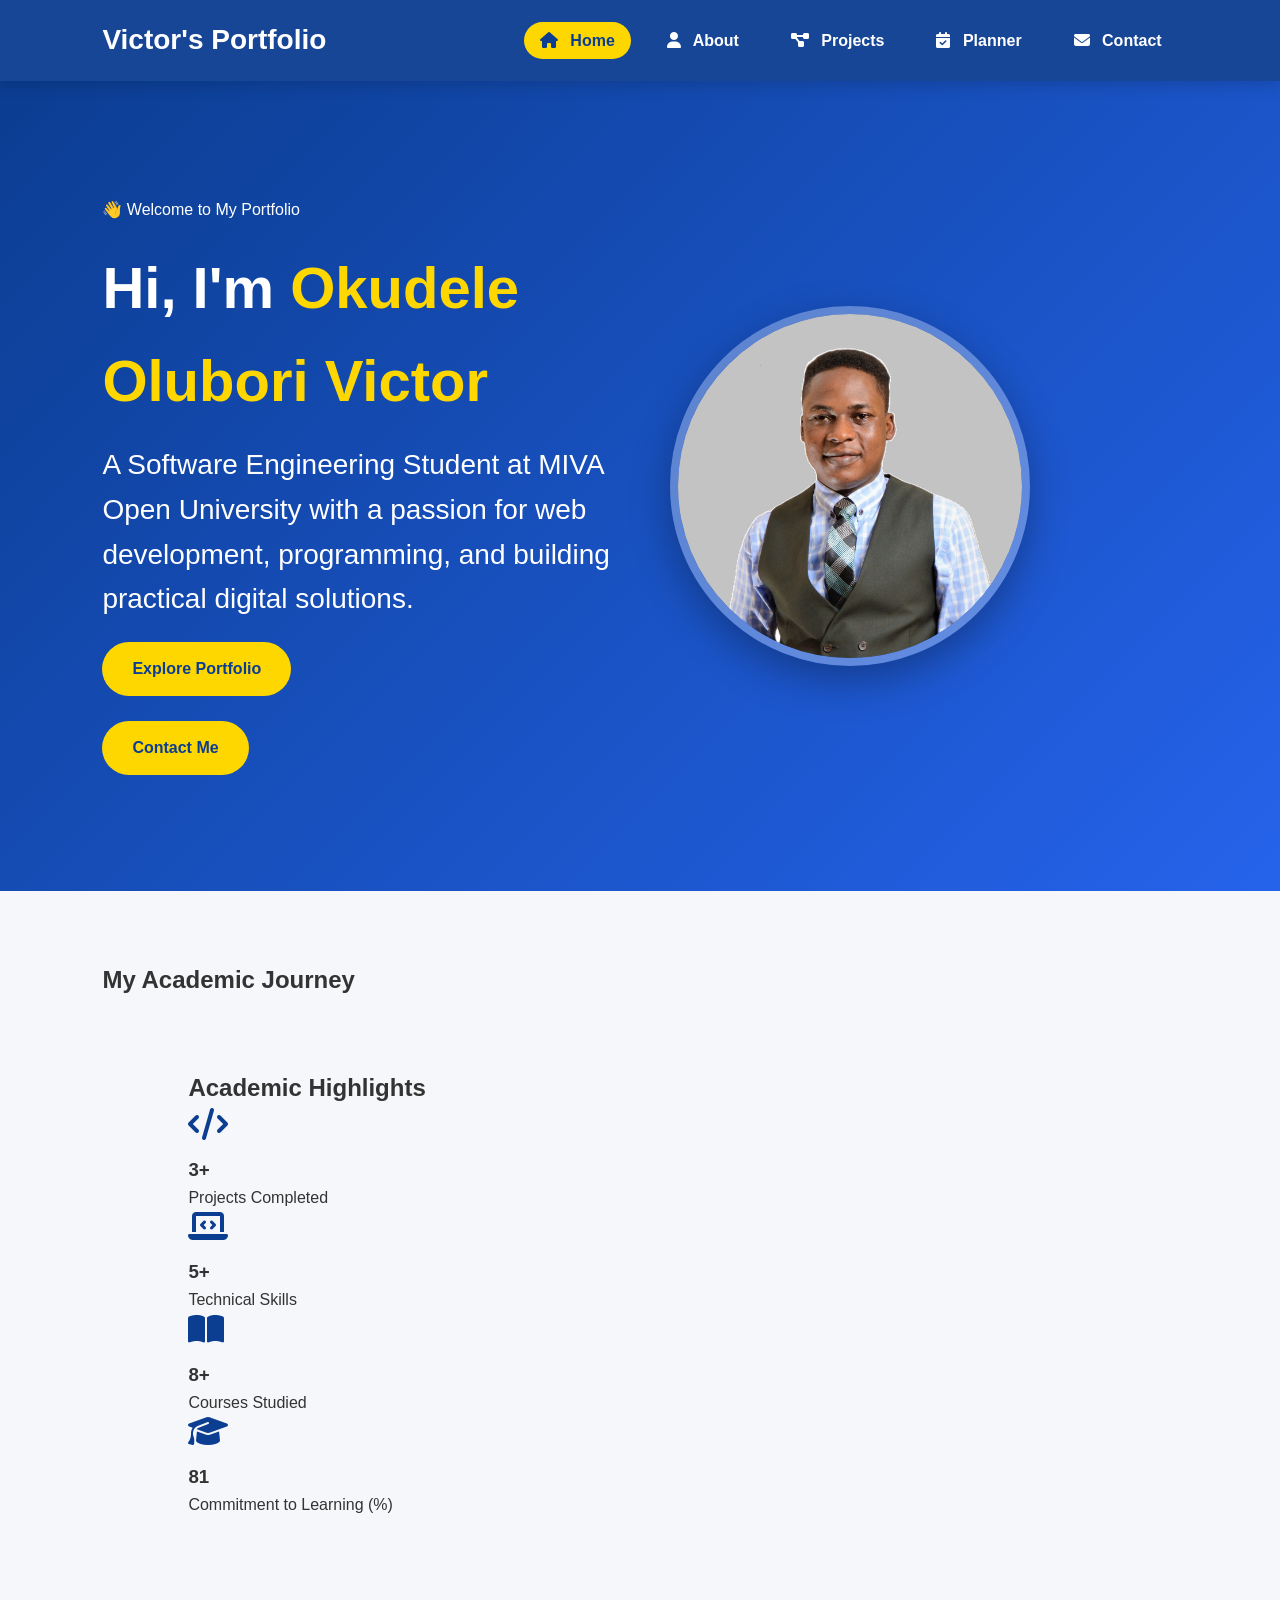
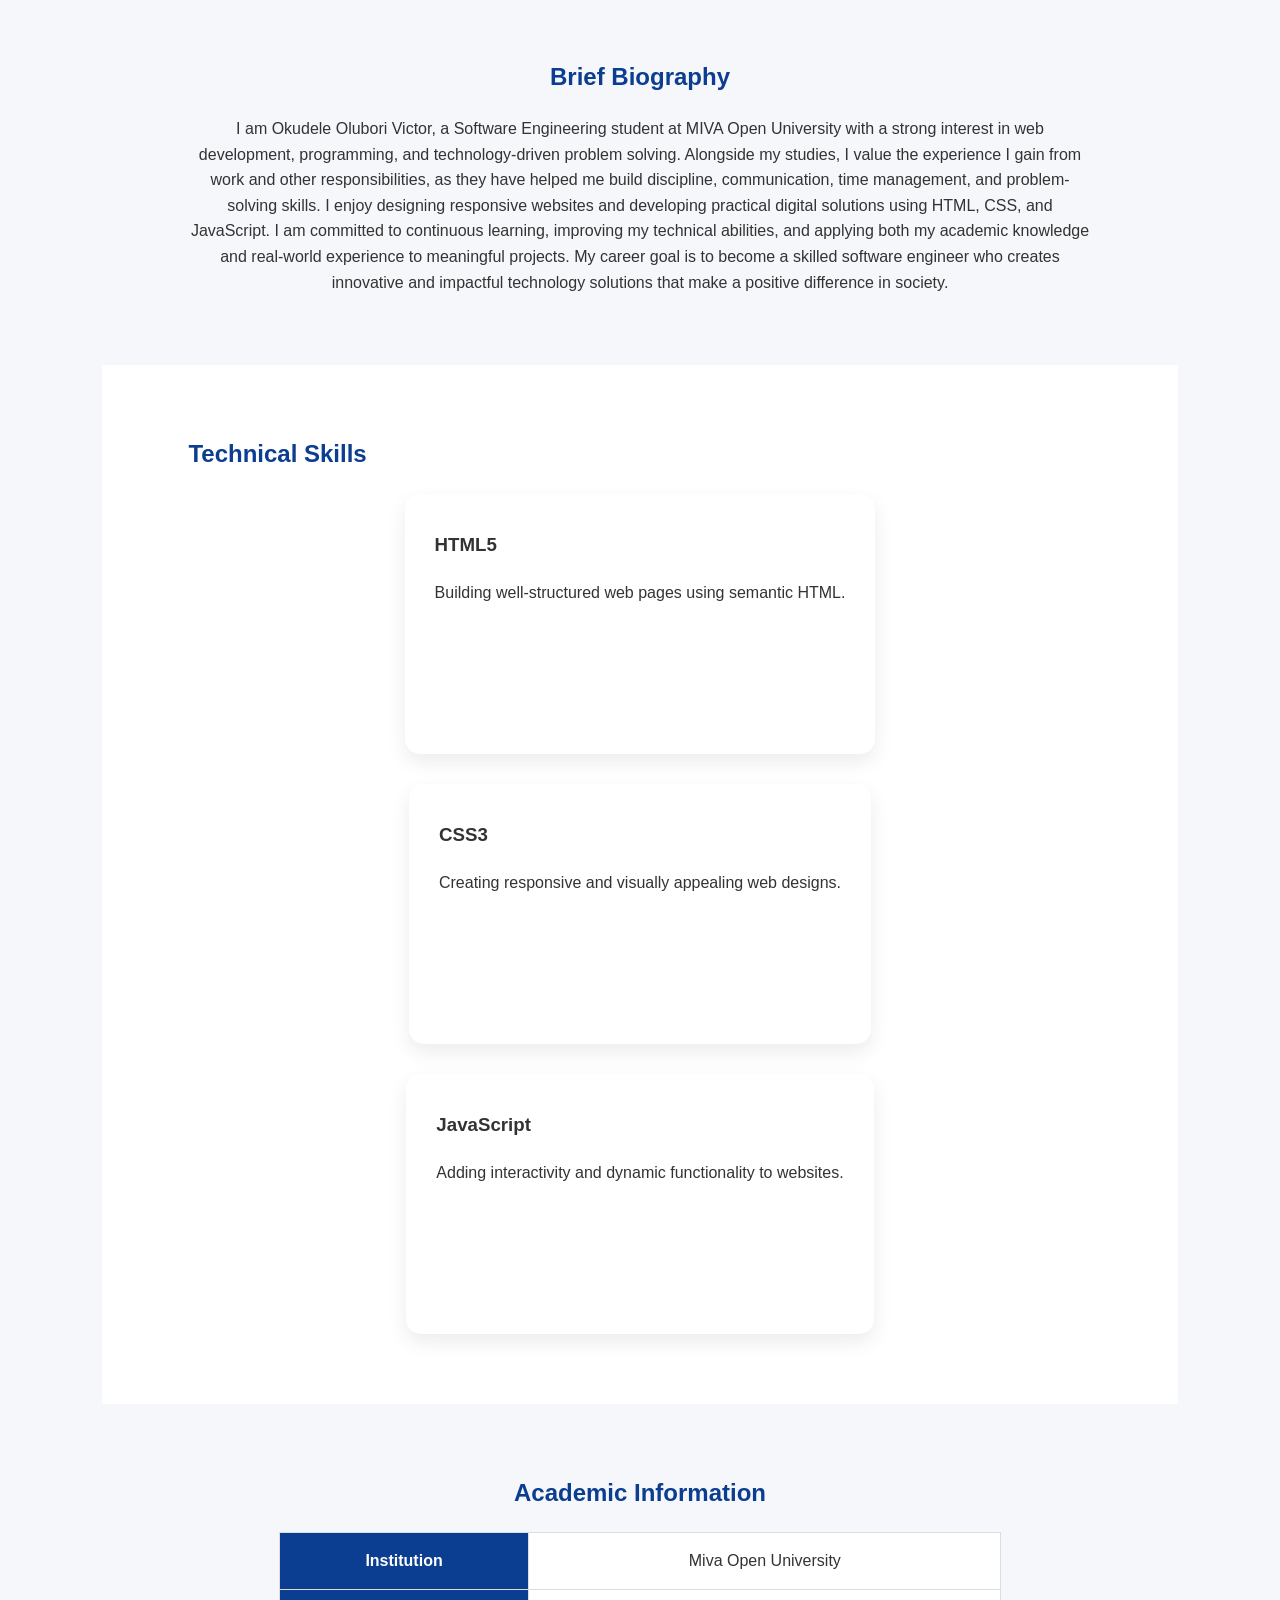
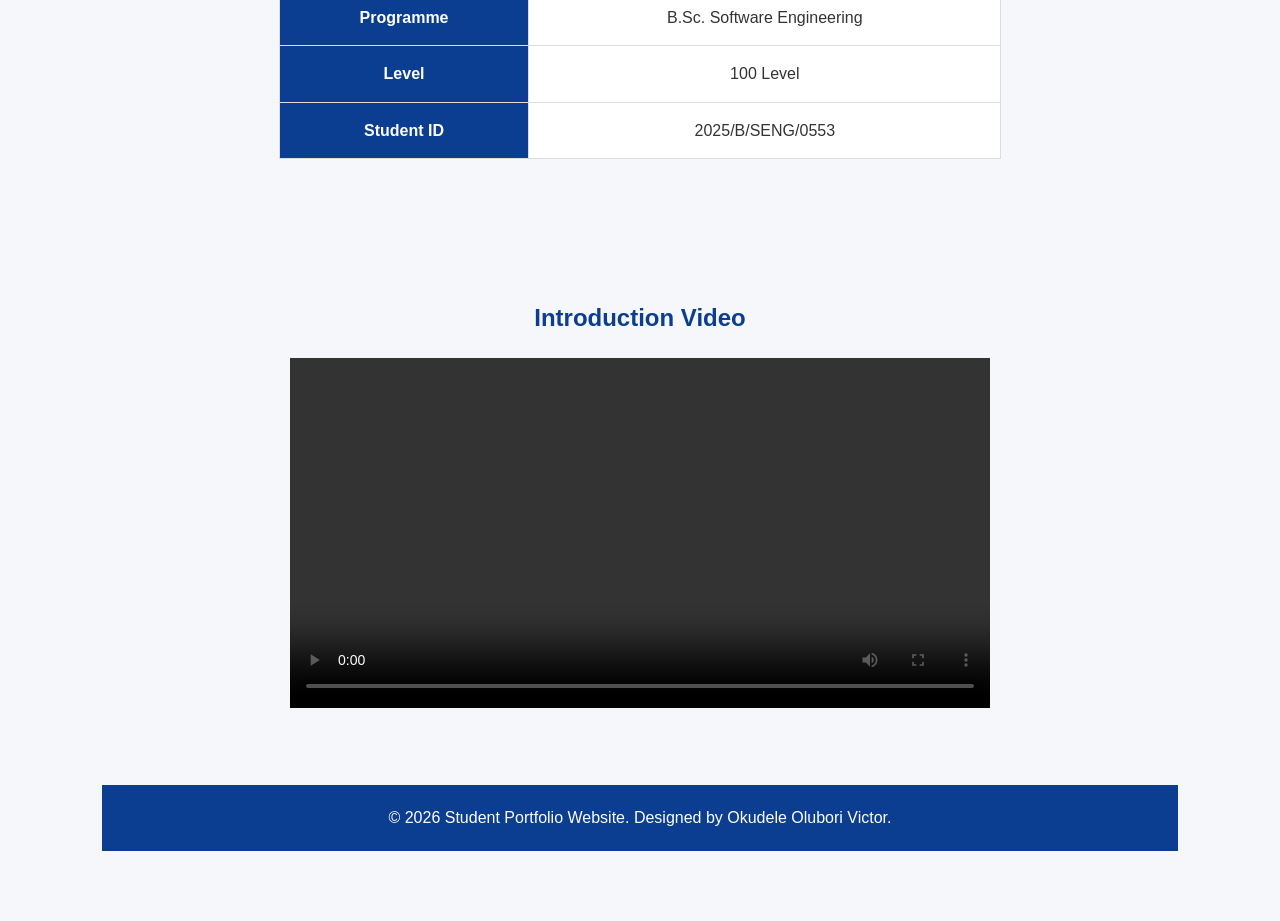
<file: index.html>
<!DOCTYPE html>
<html lang="en">
<head>
    <!-- Website Information -->
    <meta charset="UTF-8">
    <meta name="viewport" content="width=device-width, initial-scale=1.0">

    <!-- Website Title -->
    <title>Student Portfolio | Home</title>

    <!-- External CSS -->
    <link rel="stylesheet" href="https://cdnjs.cloudflare.com/ajax/libs/font-awesome/6.7.2/css/all.min.css">
    <link rel="stylesheet" href="css/style.css">
</head>

<body>

    <!-- ================= HEADER ================= -->
    <header>

    <div class="logo">
        <h2>Victor's Portfolio</h2>
    </div>

    <!-- Hamburger Icon -->
    <div class="menu-toggle" id="menu-toggle">
        ☰
    </div>

    <nav id="navbar">
        <ul>

            <li>
                <a href="index.html" class="active">
                    <i class="fa-solid fa-house"></i> Home
                </a>
            </li>

            <li>
                <a href="about.html">
                    <i class="fa-solid fa-user"></i> About
                </a>
            </li>

            <li>
                <a href="projects.html">
                    <i class="fa-solid fa-diagram-project"></i> Projects
                </a>
            </li>

            <li>
                <a href="planner.html">
                    <i class="fa-solid fa-calendar-check"></i> Planner
                </a>
            </li>

            <li>
                <a href="contact.html">
                    <i class="fa-solid fa-envelope"></i> Contact
                </a>
            </li>

        </ul>
    </nav>

</header>

    <!-- ================= HERO SECTION ================= -->

    <section class="hero reveal">

    <div class="hero-content">

        <div class="hero-text">

            <p class="welcome">
                👋 Welcome to My Portfolio
            </p>

            <h1>
                Hi, I'm <span>Okudele Olubori Victor</span>
            </h1>

            <h2>
                A Software Engineering Student at MIVA Open University with a passion for web development, 
                programming, and building practical digital solutions.
            </h2>

            
            <div class="hero-buttons">

                <a href="about.html" class="btn">
                    Explore Portfolio
                </a>
                
            </div>

            <br>

            <div class="hero-buttons">

                <a href="contact.html" class="btn">
                    Contact Me
                </a>
                
            </div>

        </div>

        <div class="hero-image">

            <img src="images/profile.jpg"
                 alt="Profile Picture">

        </div>

    </div>

</section>

<section class="stats reveal">

    <h2>My Academic Journey</h2>

    <div class="stats-container">

        <section class="stats reveal">

    <h2>Academic Highlights</h2>

    <div class="stats-container">

        <div class="stat-box">
            <i class="fa-solid fa-code fa-2x"></i>
            <h3 class="counter" data-target="3">0</h3>
            <p>Projects Completed</p>
        </div>

        <div class="stat-box">
            <i class="fa-solid fa-laptop-code fa-2x"></i>
            <h3 class="counter" data-target="5">0</h3>
            <p>Technical Skills</p>
        </div>

        <div class="stat-box">
            <i class="fa-solid fa-book-open fa-2x"></i>
            <h3 class="counter" data-target="8">0</h3>
            <p>Courses Studied</p>
        </div>

        <div class="stat-box">
            <i class="fa-solid fa-graduation-cap fa-2x"></i>
            <h3 class="counter" data-target="100">0</h3>
            <p>Commitment to Learning (%)</p>
        </div>

    </div>

</section>

    <!-- ================= BIOGRAPHY ================= -->

    <section class="biography reveal">

        <h2>Brief Biography</h2>

        <p>
           I am Okudele Olubori Victor, a Software Engineering student at MIVA Open University
           with a strong interest in web development, programming, and technology-driven problem solving. 
           Alongside my studies, I value the experience I gain from work and other responsibilities, 
           as they have helped me build discipline, communication, time management, and problem-solving skills. 
           I enjoy designing responsive websites and developing practical digital solutions using HTML, CSS, 
           and JavaScript. I am committed to continuous learning, improving my technical abilities, 
           and applying both my academic knowledge and real-world experience to meaningful projects. 
           My career goal is to become a skilled software engineer who creates innovative and impactful 
           technology solutions that make a positive difference in society.

        </p>

    </section>

    <!-- ================= QUICK SKILLS ================= -->

    <section class="skills reveal">

        <h2>Technical Skills</h2>

        <div class="skills-container">

            <div class="skill-card">
                <h3>HTML5</h3>
                <p>Building well-structured web pages using semantic HTML.</p>
            </div>

            <div class="skill-card">
                <h3>CSS3</h3>
                <p>Creating responsive and visually appealing web designs.</p>
            </div>

            <div class="skill-card">
                <h3>JavaScript</h3>
                <p>Adding interactivity and dynamic functionality to websites.</p>
            </div>

        </div>

    </section>

    <!-- Academic Information -->
<section class="academic-info reveal">

    <h2>Academic Information</h2>

    <table>

        <tr>
            <th>Institution</th>
            <td>Miva Open University</td>
        </tr>

        <tr>
            <th>Programme</th>
            <td>B.Sc. Software Engineering</td>
        </tr>

        <tr>
            <th>Level</th>
            <td>100 Level</td>
        </tr>

        <tr>
            <th>Student ID</th>
            <td>2025/B/SENG/0553</td>
        </tr>

    </table>

</section>

    <!-- ================= VIDEO ================= -->

    <section class="video-section reveal">

        <h2>Introduction Video</h2>

        <video controls width="700">
            <source src="media/introduction2.mp4" type="video/mp4">
            Your browser does not support video.
        </video>

    </section>

    <!-- ================= FOOTER ================= -->

    <footer>

        <p>
            &copy; 2026 Student Portfolio Website.
            Designed by Okudele Olubori Victor.
        </p>

    </footer>
<script src="js/script.js"></script>
<button id="topBtn" title="Go to top">
    ↑
</button>

</body>
</html>
</file>
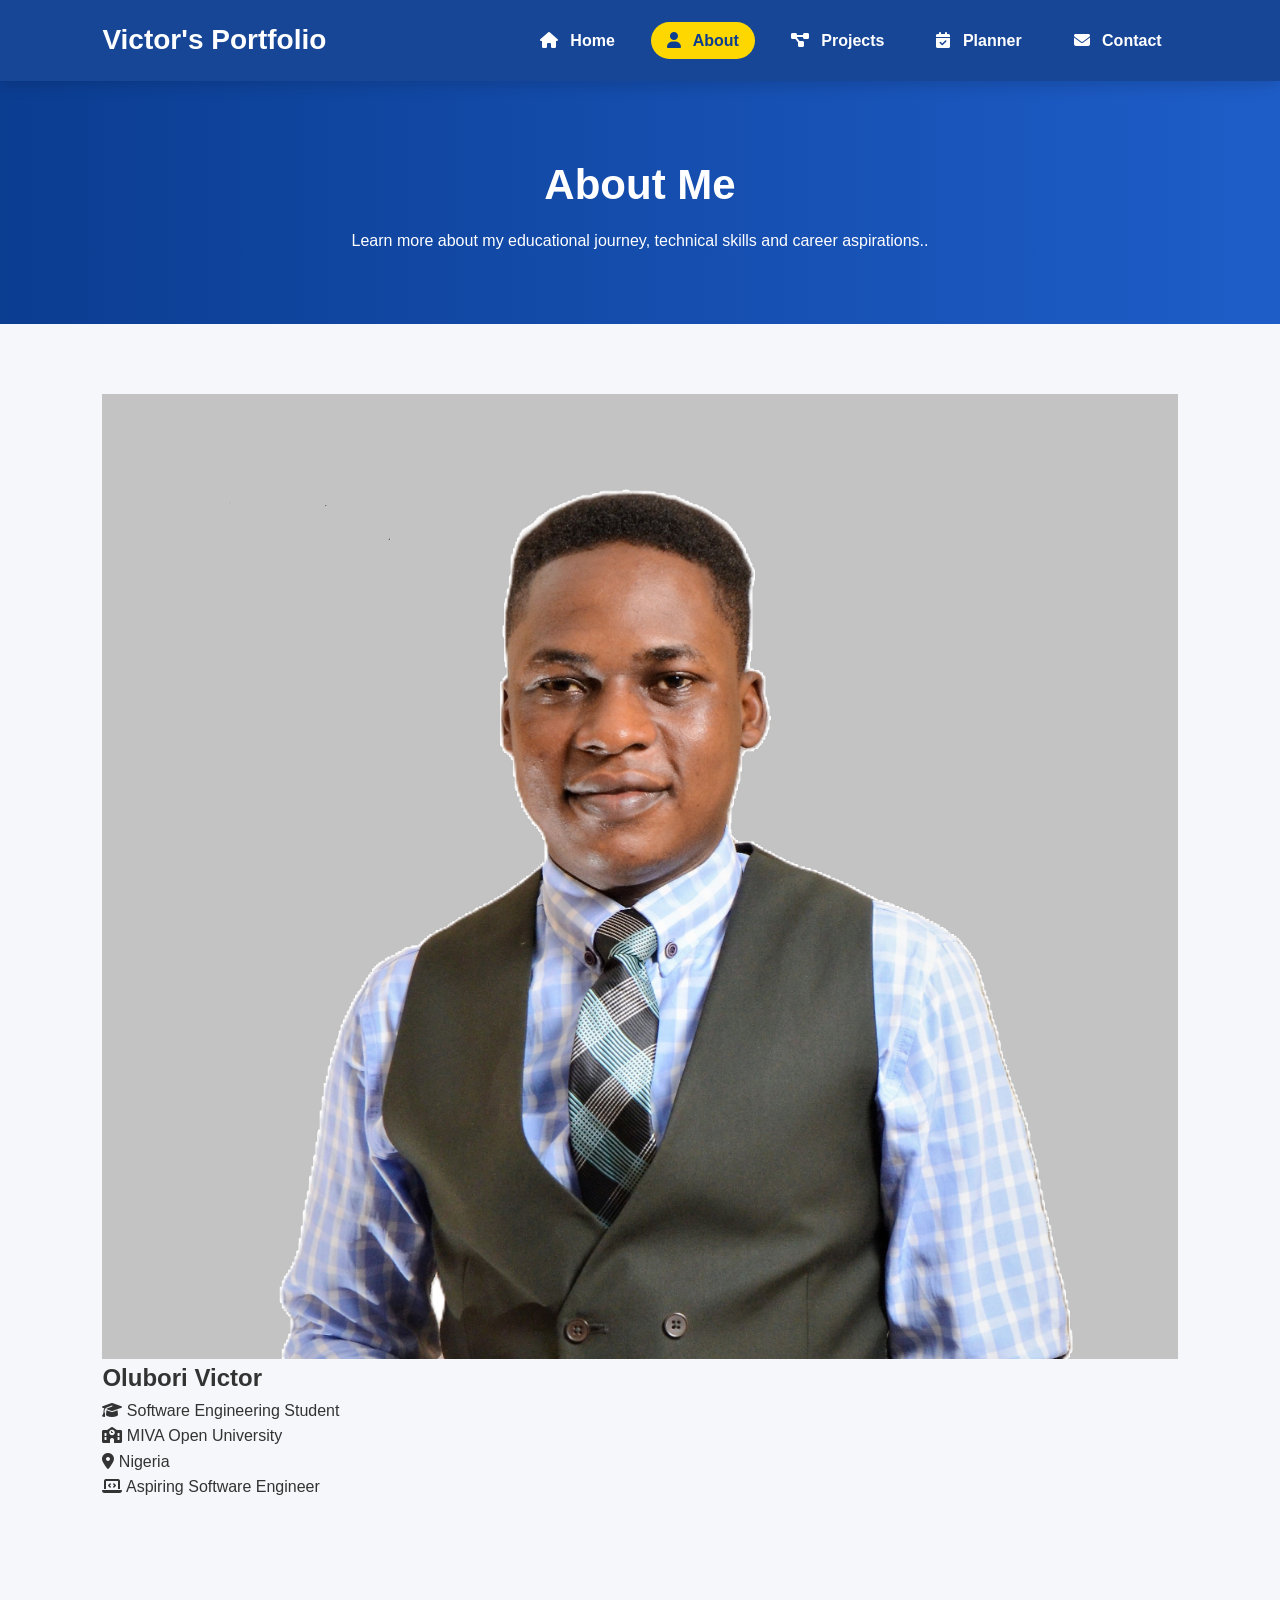
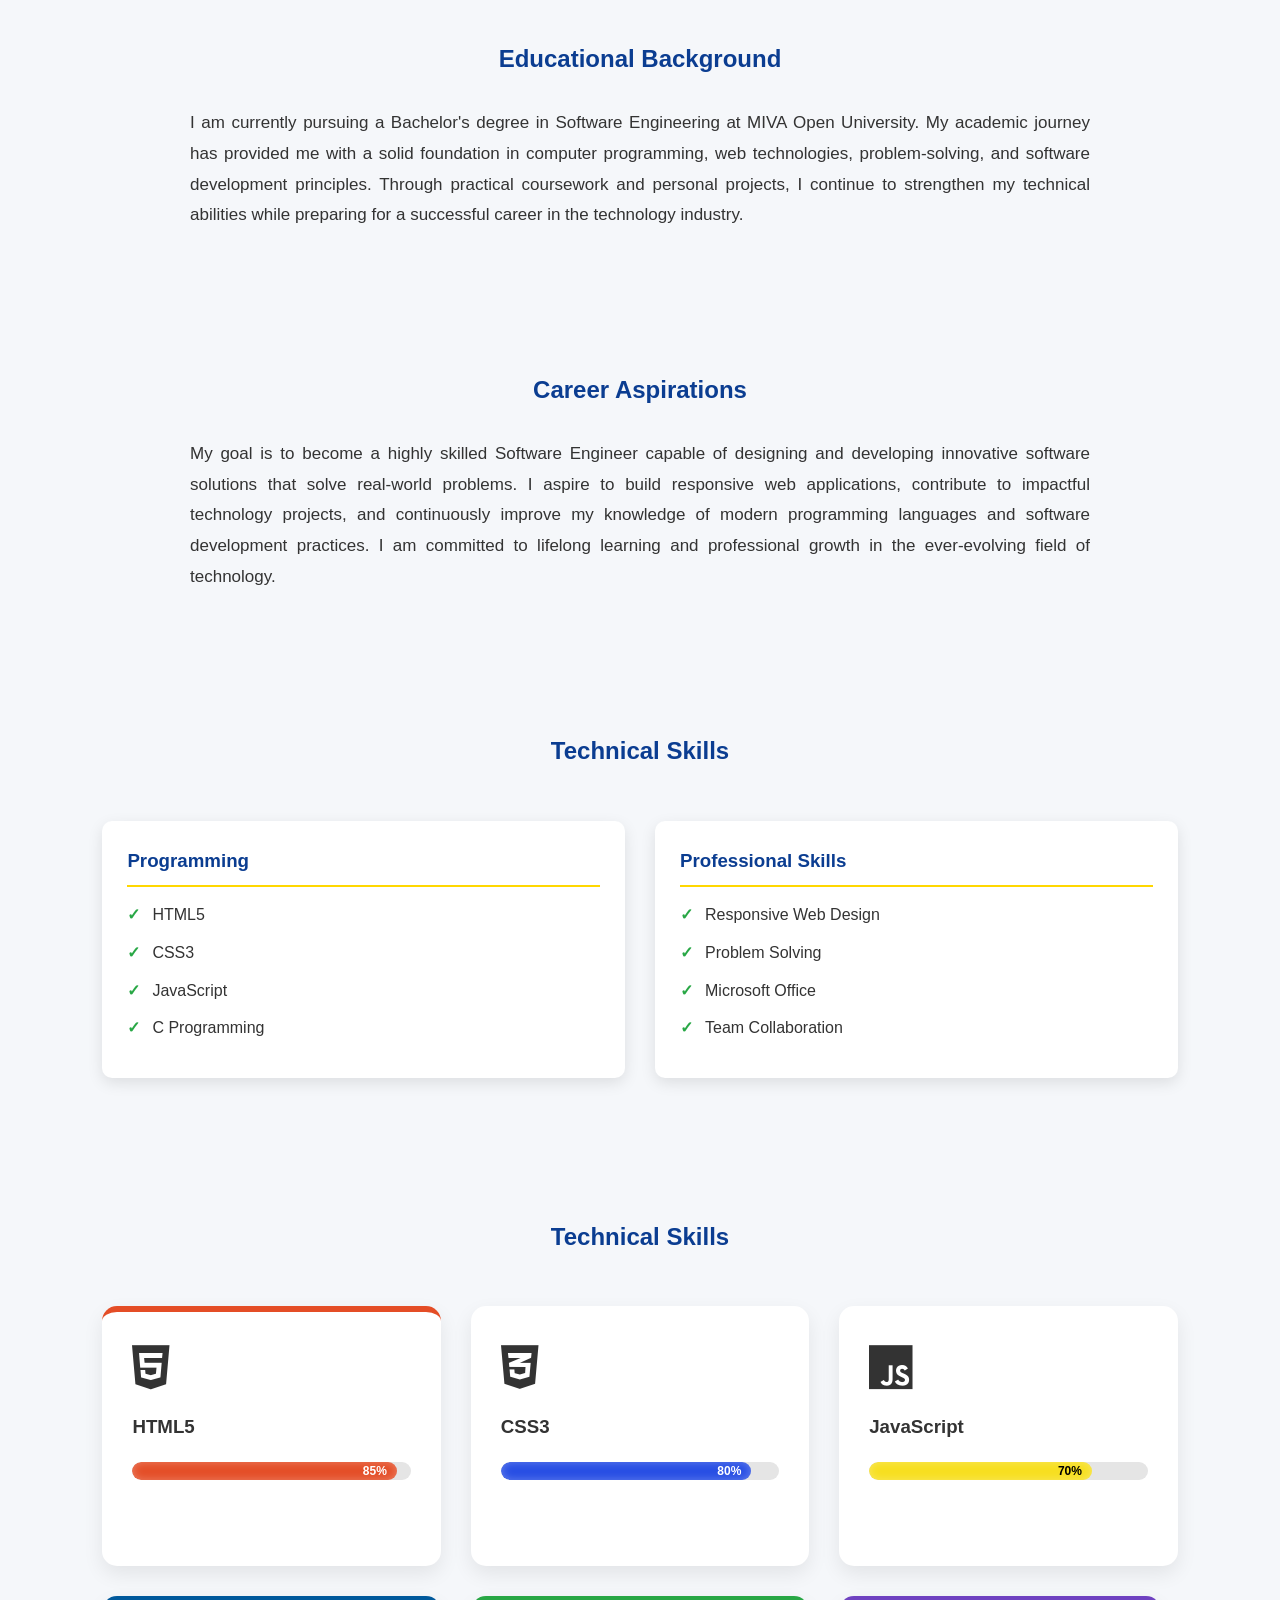
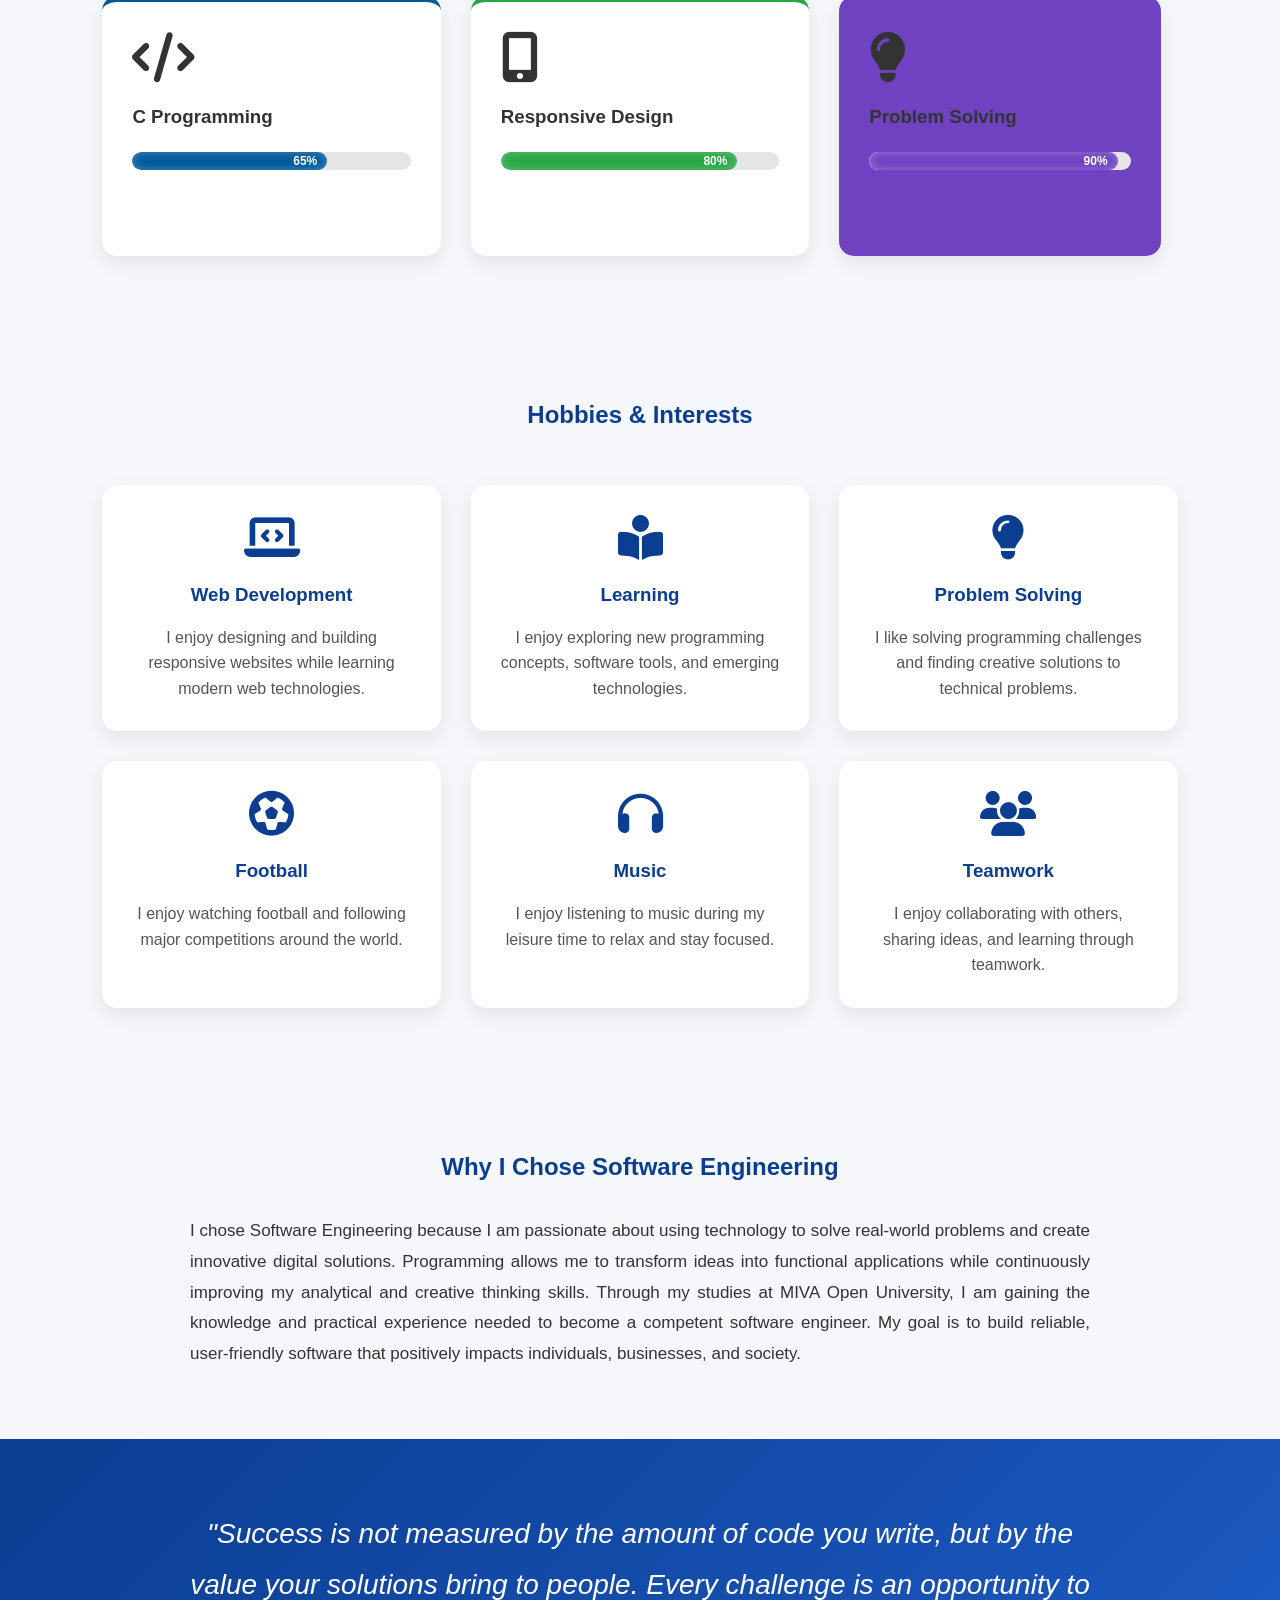
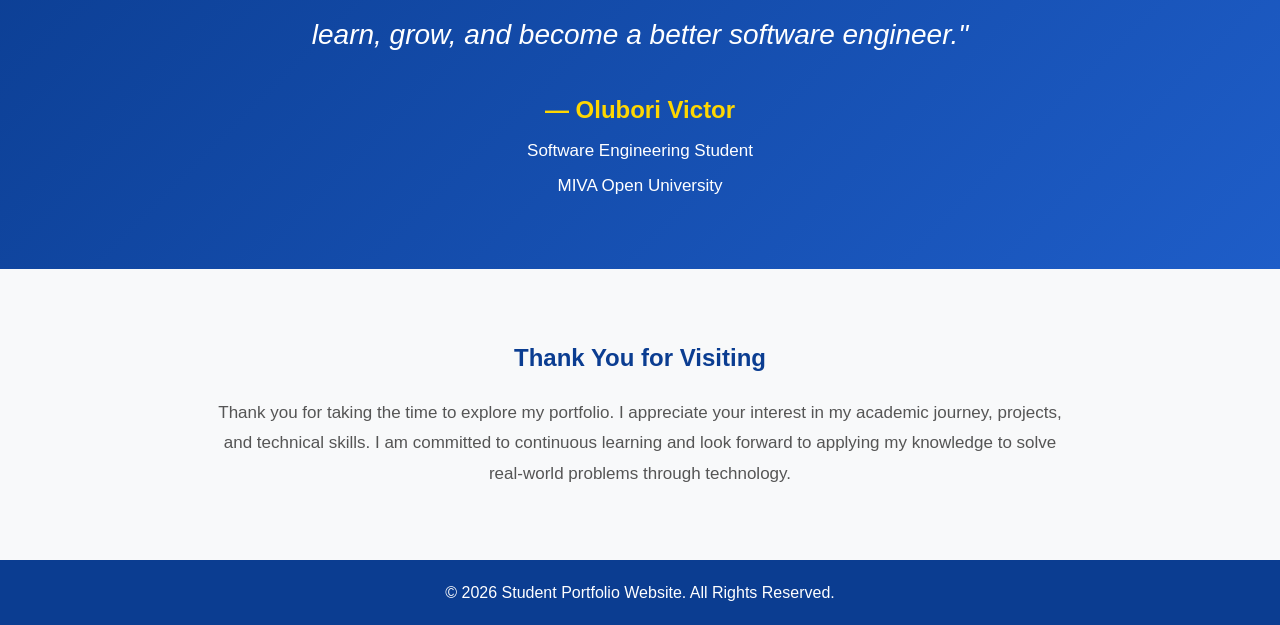
<file: about.html>
<!DOCTYPE html>
<html lang="en">
<head>
    <meta charset="UTF-8">
    <meta name="viewport" content="width=device-width, initial-scale=1.0">
    <title>About Me | Student Portfolio</title>
    <link rel="stylesheet" href="https://cdnjs.cloudflare.com/ajax/libs/font-awesome/6.7.2/css/all.min.css">
    <link rel="stylesheet" href="css/style.css">
</head>

<body>

<header>

    <div class="logo">
        <h2>Victor's Portfolio</h2>
    </div>

    <!-- Hamburger Icon -->
    <div class="menu-toggle" id="menu-toggle">
        ☰
    </div>

    <nav id="navbar">
        <ul>

            <li>
                <a href="index.html">
                    <i class="fa-solid fa-house"></i> Home
                </a>
            </li>

            <li>
                <a href="about.html" class="active">
                    <i class="fa-solid fa-user"></i> About
                </a>
            </li>

            <li>
                <a href="projects.html">
                    <i class="fa-solid fa-diagram-project"></i> Projects
                </a>
            </li>

            <li>
                <a href="planner.html">
                    <i class="fa-solid fa-calendar-check"></i> Planner
                </a>
            </li>

            <li>
                <a href="contact.html">
                    <i class="fa-solid fa-envelope"></i> Contact
                </a>
            </li>

        </ul>
    </nav>

</header>

<!-- Page Banner -->

<section class="page-banner reveal">

    <h1>About Me</h1>

    <p>Learn more about my educational journey,
       technical skills and career aspirations..</p>

</section>

<section class="profile-card reveal">

    <img src="images/profile.jpg" alt="Olubori Victor">

    <h2>Olubori Victor</h2>

    <p><i class="fa-solid fa-graduation-cap"></i> Software Engineering Student</p>

    <p><i class="fa-solid fa-school"></i> MIVA Open University</p>

    <p><i class="fa-solid fa-location-dot"></i> Nigeria</p>

    <p><i class="fa-solid fa-laptop-code"></i> Aspiring Software Engineer</p>

</section>

<!-- Educational Background -->

<section class="about-section reveal">

    <h2>Educational Background</h2>

    <p>I am currently pursuing a Bachelor's degree in Software Engineering at MIVA Open University. 
        My academic journey has provided me with a solid foundation in computer programming, 
        web technologies, problem-solving, and software development principles. 
        Through practical coursework and personal projects, I continue to strengthen my technical 
        abilities while preparing for a successful career in the technology industry.

    </p>

</section>

<!-- Career Aspirations -->

<section class="about-section reveal">

    <h2>Career Aspirations</h2>

    <p>My goal is to become a highly skilled Software Engineer capable of designing 
        and developing innovative software solutions that solve real-world problems. 
        I aspire to build responsive web applications, contribute to impactful technology projects, 
        and continuously improve my knowledge of modern programming languages and software development practices. 
        I am committed to lifelong learning and professional growth in the ever-evolving field of technology.

    </p>

</section>

<!-- Technical Skills -->

<section class="skills-section">

    <h2>Technical Skills</h2>

    <div class="skills-grid">

        <div class="skill-category">

            <h3>Programming</h3>

            <ul>

                <li>HTML5</li>

                <li>CSS3</li>

                <li>JavaScript</li>

                <li>C Programming</li>

            </ul>

        </div>

        <div class="skill-category">

            <h3>Professional Skills</h3>

            <ul>

                <li>Responsive Web Design</li>

                <li>Problem Solving</li>

                <li>Microsoft Office</li>

                <li>Team Collaboration</li>

            </ul>

        </div>

    </div>

</section>

<section class="skills-section reveal">

    <h2>Technical Skills</h2>

    <div class="skills-cards">

        <div class="skill-card html-card">

            <i class="fa-brands fa-html5"></i>

            <h3>HTML5</h3>

            <div class="progress">

                <div class="progress-bar html">
                    <span>85%</span>
                </div>

            </div>

        </div>

        <div class="skill-card css3-card">

            <i class="fa-brands fa-css3-alt"></i>

            <h3>CSS3</h3>

            <div class="progress">

                <div class="progress-bar css">
                    <span>80%</span>
                </div>

            </div>

        </div>

        <div class="skill-card javascript-card">

            <i class="fa-brands fa-js"></i>

            <h3>JavaScript</h3>

            <div class="progress">

                <div class="progress-bar javascript">
                    <span>70%</span>
                </div>

            </div>

        </div>

        <div class="skill-card c-card">

            <i class="fa-solid fa-code"></i>

            <h3>C Programming</h3>

            <div class="progress">

                <div class="progress-bar cprog">
                    <span>65%</span>
                </div>

            </div>

        </div>

        <div class="skill-card responsive-card">

            <i class="fa-solid fa-mobile-screen-button"></i>

            <h3>Responsive Design</h3>

            <div class="progress">

                <div class="progress-bar responsive">
                    <span>80%</span>
                </div>

            </div>

        </div>

        <div class="skill-card problem">

            <i class="fa-solid fa-lightbulb"></i>

            <h3>Problem Solving</h3>

            <div class="progress">

                <div class="progress-bar problem">
                    <span>90%</span>
                </div>

            </div>

        </div>

    </div>

</section>

<!-- Hobbies -->

<section class="hobbies-section reveal">

    <h2>Hobbies & Interests</h2>

    <div class="hobbies-container">

        <div class="hobby-card">
            <i class="fa-solid fa-laptop-code"></i>
            <h3>Web Development</h3>
            <p>I enjoy designing and building responsive websites while learning modern web technologies.</p>
        </div>

        <div class="hobby-card">
            <i class="fa-solid fa-book-open-reader"></i>
            <h3>Learning</h3>
            <p>I enjoy exploring new programming concepts, software tools, and emerging technologies.</p>
        </div>

        <div class="hobby-card">
            <i class="fa-solid fa-lightbulb"></i>
            <h3>Problem Solving</h3>
            <p>I like solving programming challenges and finding creative solutions to technical problems.</p>
        </div>

        <div class="hobby-card">
            <i class="fa-solid fa-futbol"></i>
            <h3>Football</h3>
            <p>I enjoy watching football and following major competitions around the world.</p>
        </div>

        <div class="hobby-card">
            <i class="fa-solid fa-headphones"></i>
            <h3>Music</h3>
            <p>I enjoy listening to music during my leisure time to relax and stay focused.</p>
        </div>

        <div class="hobby-card">
            <i class="fa-solid fa-users"></i>
            <h3>Teamwork</h3>
            <p>I enjoy collaborating with others, sharing ideas, and learning through teamwork.</p>
        </div>

    </div>

</section>

<!-- WHY I CHOSE SOFTWARE ENGINEERING -->

<section class="about-section reveal">

    <h2>Why I Chose Software Engineering</h2>

    <p>
        I chose Software Engineering because I am passionate about using technology
        to solve real-world problems and create innovative digital solutions.
        Programming allows me to transform ideas into functional applications while
        continuously improving my analytical and creative thinking skills. Through
        my studies at MIVA Open University, I am gaining the knowledge and practical
        experience needed to become a competent software engineer. My goal is to
        build reliable, user-friendly software that positively impacts individuals,
        businesses, and society.
    </p>

</section>

<!-- PERSONAL QUOTE -->

<section class="quote-section reveal">

    <blockquote>
        "Success is not measured by the amount of code you write, but by the value
        your solutions bring to people. Every challenge is an opportunity to learn,
        grow, and become a better software engineer."
    </blockquote>

    <h3>— Olubori Victor</h3>

    <p>Software Engineering Student</p>

    <p>MIVA Open University</p>

</section>

<!-- THANK YOU SECTION -->

<section class="thank-you reveal">

    <h2>Thank You for Visiting</h2>

    <p>
        Thank you for taking the time to explore my portfolio. I appreciate your
        interest in my academic journey, projects, and technical skills. I am
        committed to continuous learning and look forward to applying my knowledge
        to solve real-world problems through technology.
    </p>

</section>

<footer>

    <p>&copy; 2026 Student Portfolio Website. All Rights Reserved.</p>

</footer>

<script src="js/script.js"></script>
<button id="topBtn" title="Go to top">
    ↑
</button>
</body>
</html>
</file>
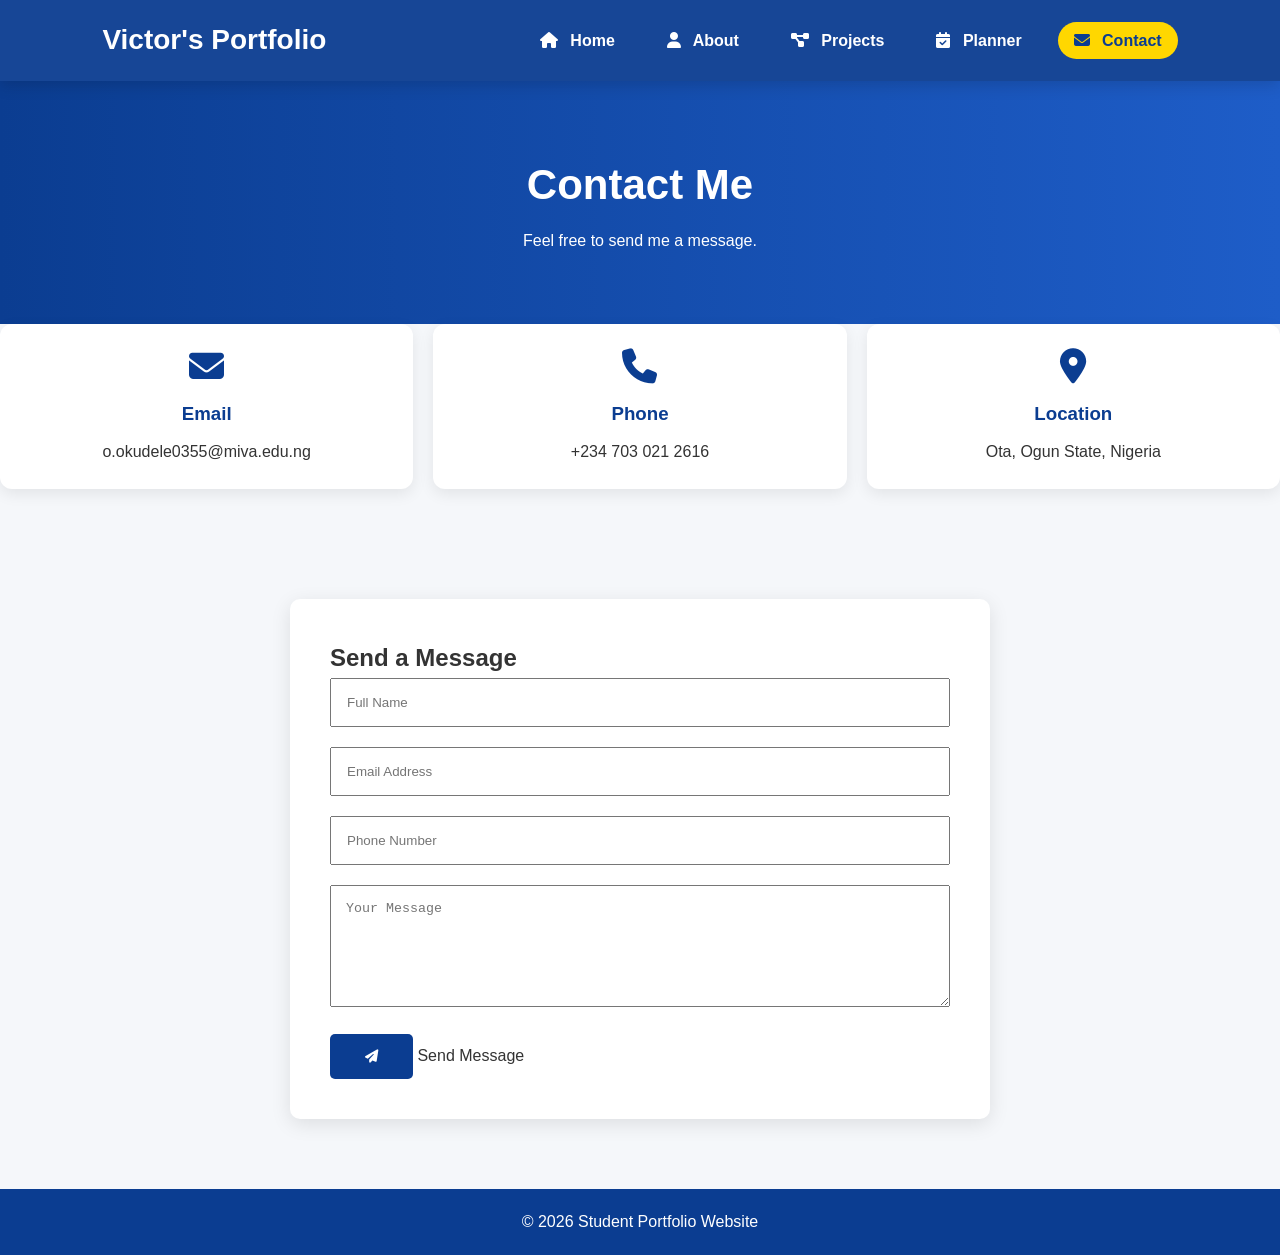
<file: contact.html>
<!DOCTYPE html>
<html lang="en">
<head>
    <meta charset="UTF-8">
    <meta name="viewport" content="width=device-width, initial-scale=1.0">
    <title>Contact | Student Portfolio</title>

    <link rel="stylesheet" href="https://cdnjs.cloudflare.com/ajax/libs/font-awesome/6.7.2/css/all.min.css">
    <link rel="stylesheet" href="css/style.css">
</head>

<body>

<header>

    <div class="logo">
        <h2>Victor's Portfolio</h2>
    </div>

    <!-- Hamburger Icon -->
    <div class="menu-toggle" id="menu-toggle">
        ☰
    </div>

    <nav id="navbar">
        <ul>

            <li>
                <a href="index.html">
                    <i class="fa-solid fa-house"></i> Home
                </a>
            </li>

            <li>
                <a href="about.html">
                    <i class="fa-solid fa-user"></i> About
                </a>
            </li>

            <li>
                <a href="projects.html">
                    <i class="fa-solid fa-diagram-project"></i> Projects
                </a>
            </li>

            <li>
                <a href="planner.html">
                    <i class="fa-solid fa-calendar-check"></i> Planner
                </a>
            </li>

            <li>
                <a href="contact.html" class="active">
                    <i class="fa-solid fa-envelope"></i> Contact
                </a>
            </li>

        </ul>
    </nav>

</header>

<section class="page-banner reveal">
    <h1>Contact Me</h1>
    <p>Feel free to send me a message.</p>
</section>

<div class="contact-info">

    <div class="info-box">
        <i class="fa-solid fa-envelope"></i>
        <h3>Email</h3>
        <p>o.okudele0355@miva.edu.ng</p>
    </div>

    <div class="info-box">
        <i class="fa-solid fa-phone"></i>
        <h3>Phone</h3>
        <p>+234 703 021 2616</p>
    </div>

    <div class="info-box">
        <i class="fa-solid fa-location-dot"></i>
        <h3>Location</h3>
        <p>Ota, Ogun State, Nigeria</p>
    </div>

</div>

<section class="contact-section reveal">

    <div class="contact-form">

        <h2>Send a Message</h2>

        <form id="contactForm">

            <input
                type="text"
                id="name"
                placeholder="Full Name">

            <input
                type="email"
                id="email"
                placeholder="Email Address">

            <input
                type="text"
                id="phone"
                placeholder="Phone Number">

            <textarea
                id="message"
                rows="6"
                placeholder="Your Message"></textarea>

            <button type="submit">

    <i class="fa-solid fa-paper-plane"></i>

   

</button>
                Send Message
            </button>

            
        </form>
        <p id="errorMessage"></p>
        <p id="successMessage"></p>
        
    </div>

</section>

<footer>

    <p>&copy; 2026 Student Portfolio Website</p>

</footer>

<script src="js/script.js"></script>
<script src="js/validation.js"></script>
<button id="topBtn" title="Go to top">
    ↑
</button>
</body>
</html>
</file>
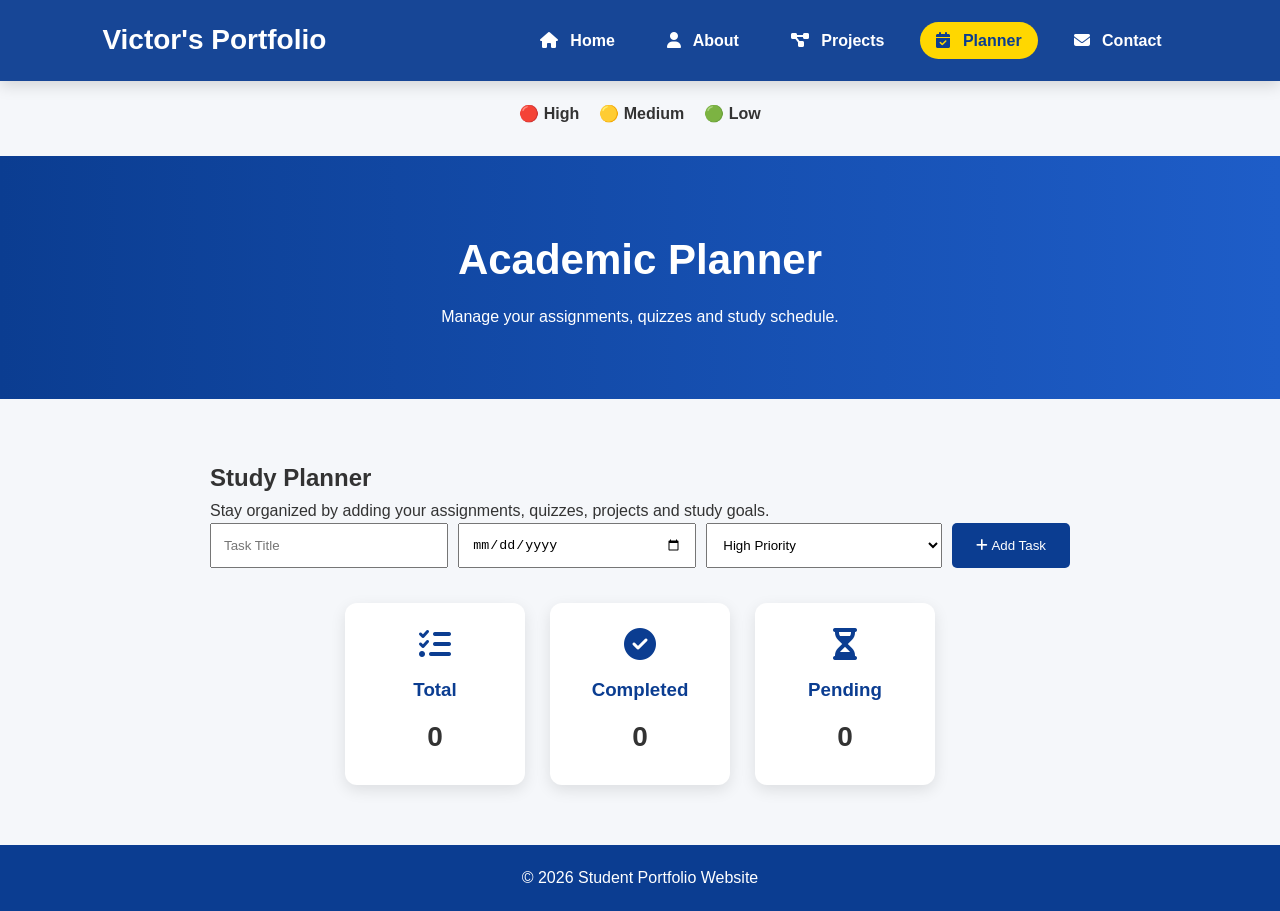
<file: planner.html>
<!DOCTYPE html>
<html lang="en">
<head>
    <meta charset="UTF-8">
    <meta name="viewport" content="width=device-width, initial-scale=1.0">
    <title>Academic Planner | Student Portfolio</title>

    <link rel="stylesheet" href="https://cdnjs.cloudflare.com/ajax/libs/font-awesome/6.7.2/css/all.min.css">
    <link rel="stylesheet" href="css/style.css">
</head>
<body>

<header>

    <div class="logo">
        <h2>Victor's Portfolio</h2>
    </div>

    <!-- Hamburger Icon -->
    <div class="menu-toggle" id="menu-toggle">
        ☰
    </div>

    <nav id="navbar">
        <ul>

            <li>
                <a href="index.html">
                    <i class="fa-solid fa-house"></i> Home
                </a>
            </li>

            <li>
                <a href="about.html">
                    <i class="fa-solid fa-user"></i> About
                </a>
            </li>

            <li>
                <a href="projects.html">
                    <i class="fa-solid fa-diagram-project"></i> Projects
                </a>
            </li>

            <li>
                <a href="planner.html" class="active">
                    <i class="fa-solid fa-calendar-check"></i> Planner
                </a>
            </li>

            <li>
                <a href="contact.html">
                    <i class="fa-solid fa-envelope"></i> Contact
                </a>
            </li>

        </ul>
    </nav>

</header>

<div class="priority-guide">

    <span class="high">
        🔴 High
    </span>

    <span class="medium">
        🟡 Medium
    </span>

    <span class="low">
        🟢 Low
    </span>

</div>


<section class="page-banner reveal">

    <h1>Academic Planner</h1>

    <p>Manage your assignments, quizzes and study schedule.</p>

</section>



<section class="planner reveal">

    <h2>Study Planner</h2>

         <p>
         Stay organized by adding your assignments, quizzes,
         projects and study goals.
</p>
    <div class="task-input">

    <input
        type="text"
        id="taskInput"
        placeholder="Task Title">

    <input
        type="date"
        id="taskDate">

    <select id="taskPriority">

        <option value="High">High Priority</option>

        <option value="Medium">Medium Priority</option>

        <option value="Low">Low Priority</option>

    </select>

    <button id="addTaskBtn">
        <i class="fa-solid fa-plus"></i> Add Task
    </button>

</div>

<div class="task-summary">

    <div class="summary-card">

        <i class="fa-solid fa-list-check"></i>

        <h3>Total</h3>

        <span id="totalTasks">0</span>

    </div>

    <div class="summary-card">

        <i class="fa-solid fa-circle-check"></i>

        <h3>Completed</h3>

        <span id="completedTasks">0</span>

    </div>

    <div class="summary-card">

        <i class="fa-solid fa-hourglass-half"></i>

        <h3>Pending</h3>

        <span id="pendingTasks">0</span>

    </div>

</div>

<ul id="taskList"></ul>

</section>

<footer>

    <p>&copy; 2026 Student Portfolio Website</p>

</footer>

<script src="js/script.js"></script>
<script src="js/planner.js"></script>
<button id="topBtn" title="Go to top">
    ↑
</button>
</body>
</html>
</file>
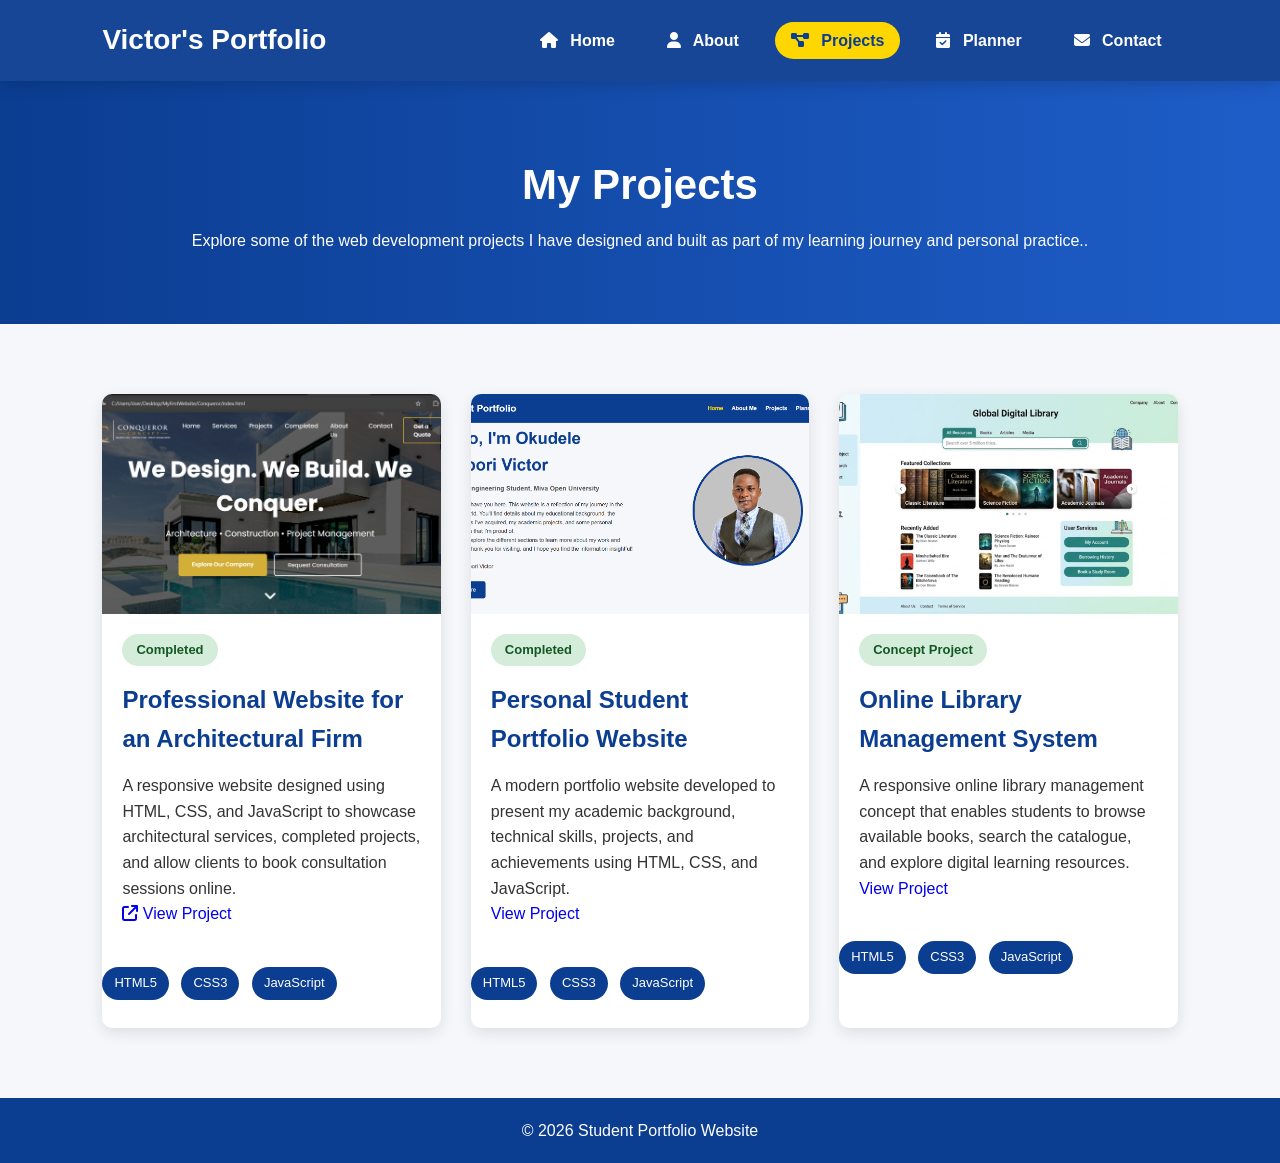
<file: projects.html>
<!DOCTYPE html>
<html lang="en">
<head>
    <meta charset="UTF-8">
    <meta name="viewport" content="width=device-width, initial-scale=1.0">
    <title>Projects | Student Portfolio</title>

    <link rel="stylesheet" href="https://cdnjs.cloudflare.com/ajax/libs/font-awesome/6.7.2/css/all.min.css">
    <link rel="stylesheet" href="css/style.css">
</head>
<body>

<header>

    <div class="logo">
        <h2>Victor's Portfolio</h2>
    </div>

    <!-- Hamburger Icon -->
    <div class="menu-toggle" id="menu-toggle">
        ☰
    </div>

    <nav id="navbar">
        <ul>

            <li>
                <a href="index.html">
                    <i class="fa-solid fa-house"></i> Home
                </a>
            </li>

            <li>
                <a href="about.html">
                    <i class="fa-solid fa-user"></i> About
                </a>
            </li>

            <li>
                <a href="projects.html" class="active">
                    <i class="fa-solid fa-diagram-project"></i> Projects
                </a>
            </li>

            <li>
                <a href="planner.html">
                    <i class="fa-solid fa-calendar-check"></i> Planner
                </a>
            </li>

            <li>
                <a href="contact.html">
                    <i class="fa-solid fa-envelope"></i> Contact
                </a>
            </li>

        </ul>
    </nav>

</header>

<section class="page-banner reveal">
    <h1>My Projects</h1>
    <p>Explore some of the web development projects I have designed 
        and built as part of my learning journey and personal practice..</p>
</section>

<section class="projects reveal">

    <div class="project-card">

        <img src="images/project1.png" alt="Project One">

        <div class="project-content">

            <span class="status completed">Completed</span>

            <h2>Professional Website for an Architectural Firm</h2>

            <p>
                A responsive website designed using HTML, CSS, and JavaScript to 
                showcase architectural services, completed projects, and allow clients 
                to book consultation sessions online.
            </p>

           <a href="#">
                 <i class="fa-solid fa-arrow-up-right-from-square"></i>
                 View Project
           </a>

        </div>

        <div class="project-tags">

    <span>HTML5</span>

    <span>CSS3</span>

    <span>JavaScript</span>

</div>

    </div>

    <div class="project-card">

        <img src="images/project2.png" alt="Project Two">

        <div class="project-content">
            <span class="status completed">Completed</span>

            <h2>Personal Student Portfolio Website</h2>

            <p>
                A modern portfolio website developed to present my academic 
                background, technical skills, projects, and achievements using 
                HTML, CSS, and JavaScript.
            </p>

            <a href="#">View Project</a>

        </div>

        <div class="project-tags">

    <span>HTML5</span>

    <span>CSS3</span>

    <span>JavaScript</span>

</div>

    </div>

    <div class="project-card">

        <img src="images/project3.png" alt="Project Three">

        <div class="project-content">

            <span class="status completed">Concept Project</span>

            <h2>Online Library Management System</h2>

            <p>
                A responsive online library management concept that enables students to 
                browse available books, search the catalogue, and explore digital learning resources.
            </p>

            <a href="#">View Project</a>

        </div>

        <div class="project-tags">

    <span>HTML5</span>

    <span>CSS3</span>

    <span>JavaScript</span>

</div>

    </div>

</section>

<footer>

    <p>&copy; 2026 Student Portfolio Website</p>

</footer>

<script src="js/script.js"></script>
<button id="topBtn" title="Go to top">
    ↑
</button>
</body>
</html>
</file>
<file: css/style.css>
/* =====================================================
   Student Portfolio Website - style.css
   Cleaned & Organized Version
   ===================================================== */

/* ---------- RESET ---------- */
*{
    margin:0;
    padding:0;
    box-sizing:border-box;
    scroll-behavior:smooth;
}

body{
    font-family:Arial, Helvetica, sans-serif;
    background:#f5f7fa;
    color:#333;
    line-height:1.6;
    overflow-x:hidden;
}

img{
    max-width:100%;
    display:block;
}

a{text-decoration:none;}
ul{list-style:none;}

/* ---------- HEADER & NAV ---------- */
header{
    position:sticky;
    top:0;
    z-index:1000;
    display:flex;
    justify-content:space-between;
    align-items:center;
    padding:18px 8%;
    background:rgba(11,61,145,.95);
    backdrop-filter:blur(10px);
    box-shadow:0 4px 15px rgba(0,0,0,.15);
}

.logo h2{color:#fff;font-size:28px;}

nav ul{
    display:flex;
    gap:20px;
    align-items:center;
}

nav a{
    color:#fff;
    font-weight:bold;
    padding:10px 16px;
    border-radius:30px;
    transition:.3s;
}

nav a:hover,
nav a.active{
    background:#FFD700;
    color:#0b3d91;
}

nav a i{margin-right:8px;}

.menu-toggle{
    display:none;
    color:#fff;
    font-size:30px;
    cursor:pointer;
}

/* ---------- BUTTONS ---------- */
.btn,.btn-secondary{
    display:inline-block;
    padding:14px 30px;
    border-radius:40px;
    transition:.3s;
    font-weight:bold;
}

.btn{
    background:#FFD700;
    color:#0b3d91;
}

.btn:hover{
    transform:translateY(-3px);
    box-shadow:0 8px 20px rgba(0,0,0,.2);
}

.btn-secondary{
    border:2px solid #fff;
    color:#fff;
}

.btn-secondary:hover{
    background:#fff;
    color:#0b3d91;
}

/* ---------- HERO ---------- */
.hero{
    min-height:90vh;
    background:linear-gradient(135deg,#0b3d91,#2563eb);
    display:flex;
    align-items:center;
    padding:80px 8%;
    color:#fff;
}

.hero-content{
    display:flex;
    justify-content:space-between;
    align-items:center;
    gap:60px;
    width:100%;
    flex-wrap:wrap;
}

.hero-text{flex:1;}
.welcome{margin-bottom:20px;}
.hero-text h1{font-size:58px;margin-bottom:15px;}
.hero-text h1 span{color:#FFD700;}
.hero-text h2{font-size:28px;font-weight:400;margin-bottom:20px;}
.hero-description{max-width:600px;margin-bottom:35px;}

.hero-buttons{display:flex;gap:15px;flex-wrap:wrap;}

.hero-image{flex:1;text-align:center;}
.hero-image img{
    width:360px;
    height:360px;
    object-fit:cover;
    border-radius:50%;
    border:8px solid rgba(255,255,255,.3);
    box-shadow:0 15px 40px rgba(0,0,0,.3);
    transition:.4s ease;
}
.hero-image img:hover{transform:scale(1.05);}

/* ---------- COMMON SECTIONS ---------- */
section{padding:70px 8%;}

.page-banner{
    background:linear-gradient(to right,#0b3d91,#1e5dc8);
    color:#fff;
    text-align:center;
}
.page-banner h1{font-size:42px;margin-bottom:10px;}

.biography,.video-section,.academic-info{text-align:center;}
.biography h2,.skills h2,.video-section h2,.academic-info h2,.about-section h2{
    color:#0b3d91;
    margin-bottom:20px;
}

/* ---------- SKILLS ---------- */
.skills{background:#fff;}
.skills-container{
    display:flex;
    flex-wrap:wrap;
    justify-content:center;
    gap:30px;
}
.skill-card{

    background:#fff;

    padding:30px;

    border-radius:18px;

    box-shadow:0 10px 25px rgba(0,0,0,.08);

    transition:all .35s ease;

    border-top:6px solid transparent;

}

.skill-card:hover{

    transform:translateY(-12px);

    box-shadow:0 18px 35px rgba(0,0,0,.15);

}

/* ---------- TABLE ---------- */
.academic-info table{
    width:80%;
    margin:auto;
    border-collapse:collapse;
    background:#fff;
}
.academic-info th,.academic-info td{
    border:1px solid #ddd;
    padding:15px;
}
.academic-info th{
    background:#0b3d91;
    color:#fff;
}

/* ---------- ABOUT ---------- */
.about-section p{margin-bottom:20px;}
.hobby-list{margin-left:20px;list-style:disc;}

/* ---------- PROJECTS ---------- */
.projects{
    display:grid;
    grid-template-columns:repeat(auto-fit,minmax(320px,1fr));
    gap:30px;
}
.project-card{
    background:#fff;
    border-radius:10px;
    overflow:hidden;
    box-shadow:0 5px 15px rgba(0,0,0,.1);
    transition:.3s;
}
.project-card:hover{transform:translateY(-10px);}
.project-card img{height:220px;width:100%;object-fit:cover;}
.project-content{padding:20px;}
.project-content h2{color:#0b3d91;margin-bottom:15px;}

/* ---------- PLANNER ---------- */
.planner{max-width:900px;margin:60px auto;padding:0 20px;}
.task-input{
    display:flex;
    gap:10px;
    flex-wrap:wrap;
    margin-bottom:25px;
}
.task-input input,.task-input select{
    flex:1;
    padding:12px;
}
.task-input button{
    background:#0b3d91;color:#fff;border:none;
    padding:12px 24px;border-radius:5px;cursor:pointer;
}
.task-summary{margin-bottom:20px;color:#0b3d91;}
#taskList li{
    display:flex;
    justify-content:space-between;
    align-items:center;
    background:#fff;
    padding:18px;
    margin-bottom:15px;
    border-radius:10px;
    box-shadow:0 3px 10px rgba(0,0,0,.1);
}
#taskList button{
    border:none;
    padding:10px;
    margin-left:5px;
    border-radius:5px;
    cursor:pointer;
}
#taskList button:first-child{background:#28a745;color:#fff;}
#taskList button:last-child{background:#dc3545;color:#fff;}

/* ---------- CONTACT ---------- */
.contact-form{
    max-width:700px;
    margin:auto;
    background:#fff;
    padding:40px;
    border-radius:10px;
    box-shadow:0 5px 20px rgba(0,0,0,.1);
}
.contact-form input,
.contact-form textarea{
    width:100%;
    padding:15px;
    margin-bottom:20px;
}
.contact-form button{
    background:#0b3d91;color:#fff;border:none;
    padding:15px 35px;border-radius:5px;cursor:pointer;
}
#successMessage{

    display:none;

    margin-top:20px;

    padding:15px;

    background:#d4edda;

    color:#155724;

    border-radius:8px;

    text-align:center;

    font-weight:bold;

}

/* ---------- FOOTER ---------- */
footer{
    background:#0b3d91;
    color:#fff;
    text-align:center;
    padding:20px;
}

/* ---------- RESPONSIVE ---------- */
@media (max-width:768px){
    .menu-toggle{display:block;}
    nav{display:none;width:100%;}
    nav.active{display:block;}
    nav ul{flex-direction:column;padding:20px 0;}
    header{flex-wrap:wrap;}
    .hero{padding:60px 20px;text-align:center;}
    .hero-content{flex-direction:column-reverse;}
    .hero-text h1{font-size:40px;}
    .hero-text h2{font-size:22px;}
    .hero-image img{width:250px;height:250px;}
    .academic-info table{width:100%;}
}
.stat-box i{
    color:#0b3d91;
    margin-bottom:15px;
    transition:0.3s ease;
}

.stat-box:hover i{
    transform:scale(1.2);
    color:#FFD700;
}
/* Technical Skills */

.skills-progress{

    margin-top:40px;

}

.skills-progress h2{

    color:#0b3d91;

    margin-bottom:25px;

    text-align: left;

}
/* ==========================
   TECHNICAL SKILLS
========================== */

.skills-grid{

    display:grid;

    grid-template-columns:repeat(2,1fr);

    gap:30px;

    margin-top:20px;

}

.skill-category{

    background:#ffffff;

    padding:25px;

    border-radius:10px;

    box-shadow:0 5px 15px rgba(0,0,0,0.1);

    transition:0.3s ease;

}

.skill-category:hover{

    transform:translateY(-5px);

}

.skill-category h3{

    color:#0b3d91;

    margin-bottom:15px;

    border-bottom:2px solid #FFD700;

    padding-bottom:10px;

}

.skill-category ul{

    list-style:none;

}

.skill-category ul li{

    margin-bottom:12px;

    padding-left:25px;

    position:relative;

}

.skill-category ul li::before{

    content:"✓";

    color:#28a745;

    font-weight:bold;

    position:absolute;

    left:0;

}

/* Mobile Responsive */

@media (max-width:768px){

    .skills-grid{

        grid-template-columns:1fr;

    }

}
/* ==========================
   MODERN SKILL CARDS
========================== */

.skills-section{

    padding:70px 8%;

}

.skills-section h2{

    text-align:center;

    color:#0b3d91;

    margin-bottom:50px;

}

.skills-cards{

    display:grid;

    grid-template-columns:repeat(auto-fit,minmax(300px,1fr));

    gap:30px;

}

.skill-card{

    background:white;

    padding:30px;

    border-radius:15px;

    box-shadow:0 8px 20px rgba(0,0,0,.08);

    transition:.4s;

}

.skill-card:hover{

    transform:translateY(-10px);

}

.skill-card i{

    font-size:50px;

    margin-bottom:20px;

    transition:transform .4s ease;

}
.skill-card:hover i{

    transform:rotate(10deg) scale(1.2);

}

.skill-card h3{

    margin-bottom:20px;

}

.progress{

    background:#e5e5e5;

    height:18px;

    border-radius:30px;

    overflow:hidden;

}

.progress-bar{

    height:100%;

    display:flex;

    justify-content:flex-end;

    align-items:center;

    color:white;

    font-size:12px;

    font-weight:bold;

    padding-right:10px;

    border-radius:30px;

    animation:grow 2s ease forwards;

    box-shadow:0 0 10px rgba(255,255,255,.3) inset;

}

.html{

    width:95%;

    background:#e44d26;

}

.css{

    width:90%;

    background:#264de4;

}

.javascript{

    width:80%;

    background:#f7df1e;

    color:black;

}

.cprog{

    width:70%;

    background:#00599c;

}

.responsive{

    width:85%;

    background:#28a745;

}

.problem{

    width:95%;

    background:#6f42c1;

}

@keyframes grow{

    from{

        width:0;

    }

}
.html-card{
    border-top-color:#e44d26;
}

.css-card{
    border-top-color:#264de4;
}

.js-card{
    border-top-color:#f7df1e;
}

.c-card{
    border-top-color:#00599c;
}

.responsive-card{
    border-top-color:#28a745;
}

.problem-card{
    border-top-color:#6f42c1;
}
.skill-card{

    min-height:260px;

}
/* ==========================
   HOBBIES & INTERESTS
========================== */

.hobbies-section{

    padding:70px 8%;

}

.hobbies-section h2{

    text-align:center;

    color:#0b3d91;

    margin-bottom:50px;

}

.hobbies-container{

    display:grid;

    grid-template-columns:repeat(auto-fit,minmax(280px,1fr));

    gap:30px;

}

.hobby-card{

    background:white;

    padding:30px;

    border-radius:15px;

    text-align:center;

    box-shadow:0 8px 20px rgba(0,0,0,.08);

    transition:.3s ease;

}

.hobby-card:hover{

    transform:translateY(-10px);

    box-shadow:0 15px 30px rgba(0,0,0,.15);

}

.hobby-card i{

    font-size:45px;

    color:#0b3d91;

    margin-bottom:20px;

    transition:.3s;

}

.hobby-card:hover i{

    color:#FFD700;

    transform:scale(1.2);

}

.hobby-card h3{

    color:#0b3d91;

    margin-bottom:15px;

}

.hobby-card p{

    color:#555;

    line-height:1.6;

}/* ==========================
   WHY I CHOSE SOFTWARE ENGINEERING
========================== */

.about-section{

    padding:70px 8%;

}

.about-section h2{

    color:#0b3d91;

    text-align:center;

    margin-bottom:30px;

}

.about-section p{

    max-width:900px;

    margin:auto;

    text-align:justify;

    line-height:1.8;

    font-size:17px;

}

/* ==========================
   PERSONAL QUOTE
========================== */

.quote-section{

    background:linear-gradient(135deg,#0b3d91,#1e5dc8);

    color:white;

    padding:70px 10%;

    text-align:center;

}

.quote-section blockquote{

    font-size:28px;

    font-style:italic;

    line-height:1.8;

    max-width:900px;

    margin:auto;

}

.quote-section h3{

    margin-top:30px;

    color:#FFD700;

    font-size:24px;

}

.quote-section p{

    margin-top:8px;

    font-size:17px;

}

/* ==========================
   THANK YOU SECTION
========================== */

.thank-you{

    padding:70px 8%;

    text-align:center;

    background:#f8f9fa;

}

.thank-you h2{

    color:#0b3d91;

    margin-bottom:20px;

}

.thank-you p{

    max-width:850px;

    margin:auto;

    line-height:1.8;

    color:#555;

    font-size:17px;

}
.project-tags{

    margin:20px 0;

}

.project-tags span{

    display:inline-block;

    background:#0b3d91;

    color:white;

    padding:6px 12px;

    margin-right:8px;

    margin-bottom:8px;

    border-radius:20px;

    font-size:13px;

}
/* ==========================
   PROJECT STATUS
========================== */

.status{

    display:inline-block;

    padding:6px 14px;

    border-radius:20px;

    font-size:13px;

    font-weight:bold;

    margin-bottom:15px;

}

.completed{

    background:#d4edda;

    color:#155724;

}

#taskList li.completed{

    opacity:.7;

}

#taskList li.completed h3{

    text-decoration:line-through;

    color:green;

}

.concept{

    background:#fff3cd;

    color:#856404;

}
.priority-guide{

    display:flex;

    justify-content:center;

    gap:20px;

    margin:20px 0 30px;

    flex-wrap:wrap;

}

.priority-guide span{

    font-weight:bold;

}

/* ==========================
   TASK SUMMARY CARDS
========================== */

.task-summary{

    display:flex;

    justify-content:center;

    gap:25px;

    flex-wrap:wrap;

    margin:35px 0;

}

.summary-card{

    background:white;

    width:180px;

    padding:25px;

    border-radius:12px;

    text-align:center;

    box-shadow:0 5px 15px rgba(0,0,0,.1);

    transition:.3s;

}

.summary-card:hover{

    transform:translateY(-8px);

}

.summary-card i{

    font-size:32px;

    color:#0b3d91;

    margin-bottom:15px;

}

.summary-card h3{

    color:#0b3d91;

    margin-bottom:10px;

}

.summary-card span{

    font-size:28px;

    font-weight:bold;

    color:#333;

}
#successMessage{

    margin-top:20px;

    padding:15px;

    border-radius:8px;

    background:#d4edda;

    color:#155724;

    font-weight:bold;

    text-align:center;

    display:none;

}
.contact-info{

    display:grid;

    grid-template-columns:repeat(auto-fit,minmax(220px,1fr));

    gap:20px;

    margin-bottom:40px;

}

.info-box{

    background:white;

    padding:25px;

    text-align:center;

    border-radius:12px;

    box-shadow:0 5px 15px rgba(0,0,0,.08);

}

.info-box i{

    font-size:35px;

    color:#0b3d91;

    margin-bottom:15px;

}

.info-box h3{

    color:#0b3d91;

    margin-bottom:10px;

}
/* ==========================
   FORM MESSAGES
========================== */

#errorMessage{

    display:none;

    margin-top:20px;

    padding:15px;

    background:#f8d7da;

    color:#721c24;

    border-radius:8px;

    text-align:center;

    font-weight:bold;

}

#successMessage{

    display:none;

    margin-top:20px;

    padding:15px;

    background:#d4edda;

    color:#155724;

    border-radius:8px;

    text-align:center;

    font-weight:bold;

}
#topBtn{

    display:none;

    position:fixed;

    bottom:30px;

    right:30px;

    background:#0b3d91;

    color:white;

    border:none;

    padding:15px 18px;

    border-radius:50%;

    cursor:pointer;

    font-size:20px;

    box-shadow:0 5px 15px rgba(0,0,0,.2);

    transition:.3s;

    z-index:999;

}

#topBtn:hover{

    background:#06285f;

    transform:translateY(-5px);

}
</file>
